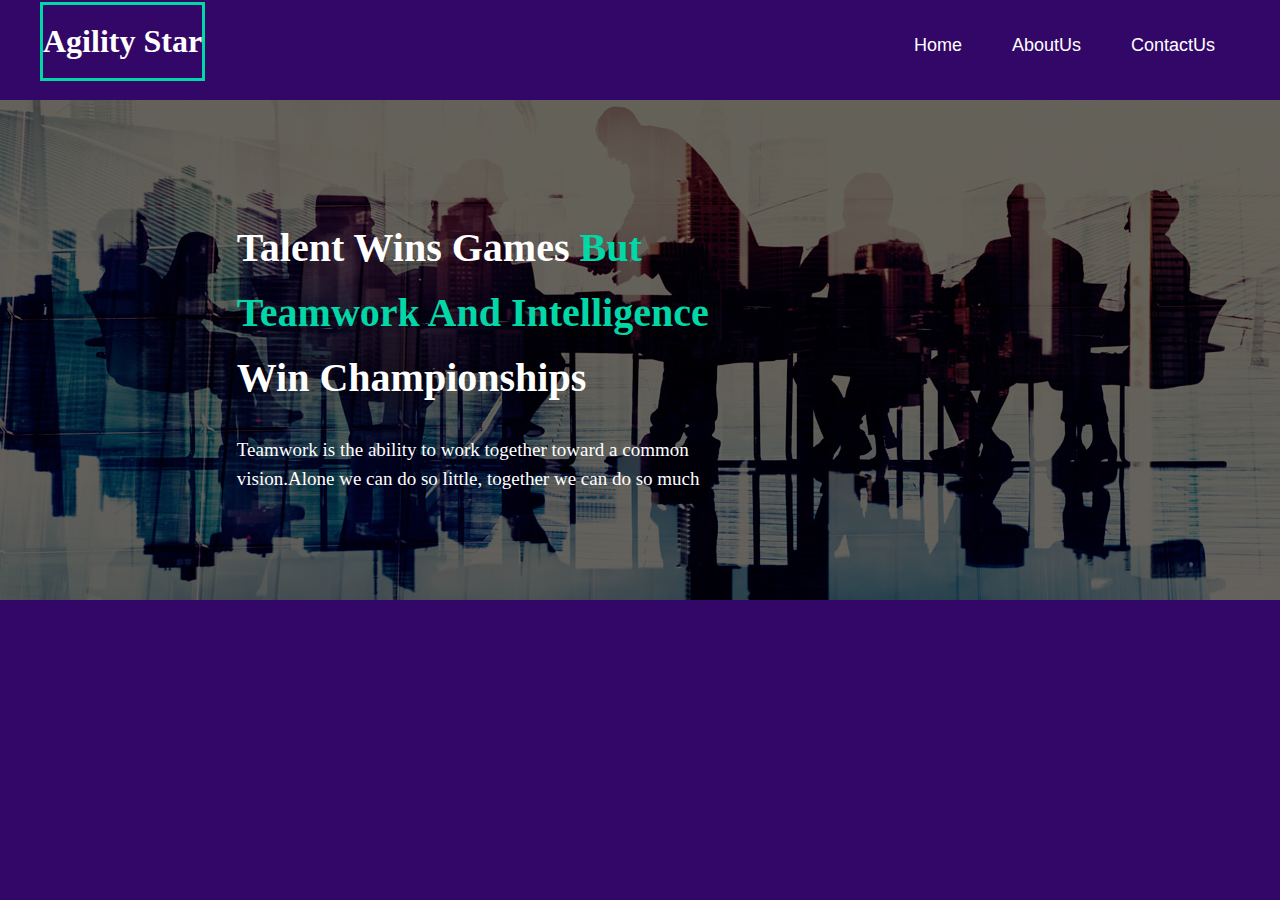
<file: Agility-Star-Website/index.html>
<!DOCTYPE html>
<html>
<head>
	<title>Agility Star</title>
	<link rel="stylesheet" type="text/css" href="css/style.css">
</head>
<body>
	<div class="container">
		<div class="main">
			<nav>
				<div class="logo">
					<h1>Agility Star</h1>
					
									</div>
				<ul>
					<li><a href="#">Home</a></li>
					<li><a href="#">AboutUs</a></li>
					<li><a href="#">ContactUs</a></li>
				</ul>
			</nav>
		</div>
	</div>
	<div class="slider">
		<div class="title">
			<h1>Talent Wins Games<span> But Teamwork And Intelligence</span> Win Championships</h1>
			<p>Teamwork is the ability to work together toward a common vision.Alone we can do so little, together we can do so much</p>
		</div>
	</div>
	
</body>
</html>
</file>
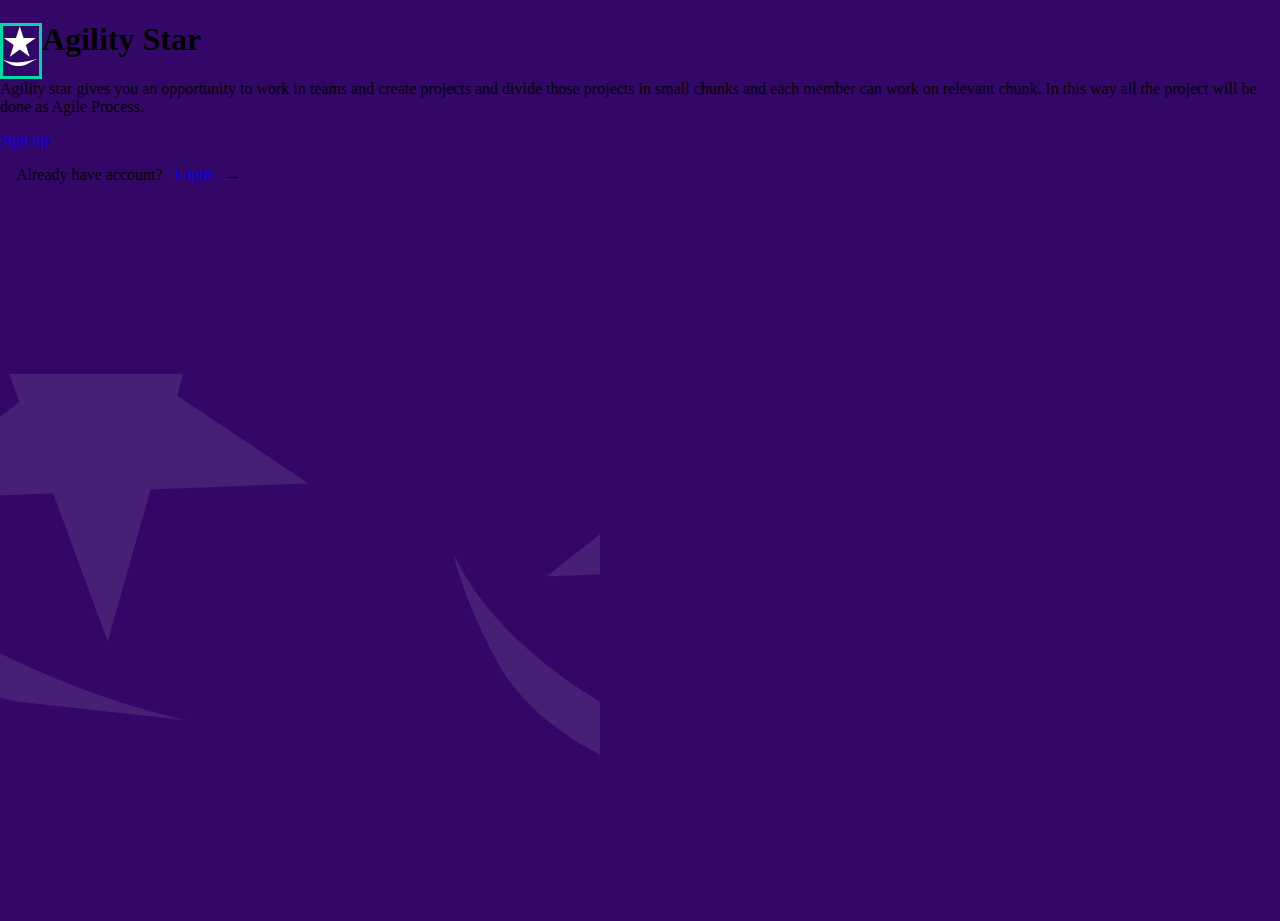
<file: landing-page.html>
<!DOCTYPE html>
<html lang="en">
<head>
    <meta charset="UTF-8">
    <meta http-equiv="X-UA-Compatible" content="IE=edge">
    <meta name="viewport" content="width=device-width, initial-scale=1.0">
    <link rel="stylesheet" href="css/style.css">
    <title>Welcome - Agility Star</title>
    <link rel="shortcut icon" href="Images/Logo.svg" type="image/x-icon">
</head>
<body>
    <section class="land-box">
        
        <div class="land-desc">
            <div class="logo-box">
                <div class="logo land-logo"><img src="Images/Logo.svg" alt="Agility-star-Logo"></div>
                <h1 class="slide-title land-title">Agility Star</h1>
             </div>
            <p class="slide-desc land-about">Agility star gives you an opportunity to work in teams and create projects and divide those projects in small chunks and each member can work on relevant chunk. In this way all the project will be done as Agile Process.</p>
        </div>
        <div class="verification-ctns">
           <a class="signup-btn" href="Authentication/Sign-up.html">Sign up</a>
           <p><span class="already">&nbsp;&nbsp;&nbsp;&nbsp;Already have account?</span>  &nbsp; <a class="login-btn" href="Authentication/Login.html">Login</a>&nbsp;&nbsp;&nbsp;&rightarrow;</p>
        </div>
<img class="top-left" src="Images/top-left-star.png">
<img class="bottom-right" src="Images/bottom-right-star.png">
    </section>
</body>
</html>
</file>
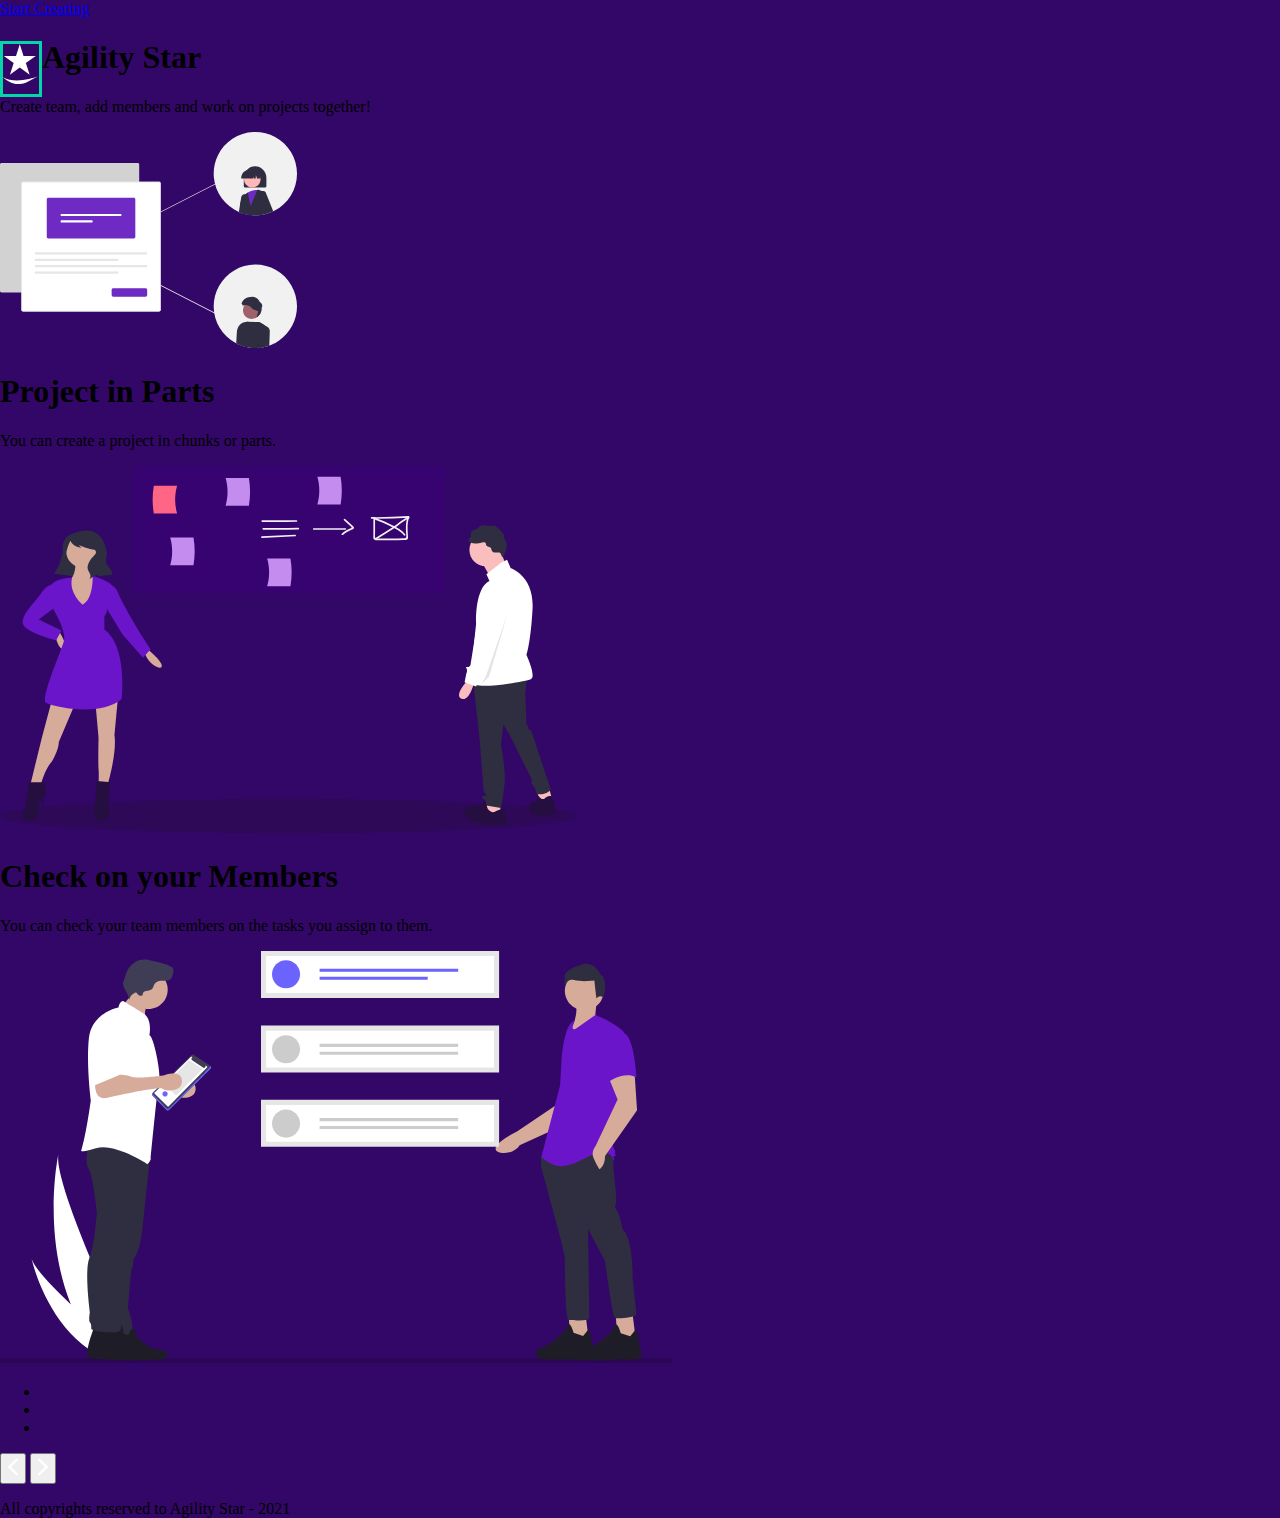
<file: slider.html>
<!DOCTYPE html>
<html lang="en">
<head>
    <meta charset="UTF-8">
    <meta http-equiv="X-UA-Compatible" content="IE=edge">
    <meta name="viewport" content="width=device-width, initial-scale=1.0">
    <link rel="stylesheet" href="css/style.css">
    <title>Agility Star - About</title>
</head>
<body>
<section class="landing-page1">
        <!-----Start Creating Button on Top-->
        <div class="top">
            <a class="start-btn" href="#">Start Creating</a>
            </div>
            <!---slide-box--->
            <div class="content-box">
            <div class="left-bold-line"></div>
        <div class="slide-position">
            <div class="carousel">
             <div class="slider-content">
                  <!----1---->
               <div class="slide slide1">
                <div class="logo-box">
                   <div class="logo"><img src="Images/Logo.svg" alt="Agility-star-Logo"></div>
                   <h1 class="slide-title">Agility Star</h1>
                </div>
                   <p class="slide-desc">Create team, add members and work on projects together!</p>
                   <div class="slide-img slide1-img">
                  <img src="Images/slide1.svg" alt="slide1-img">
                   </div>      
               </div>
           
               <!--------2-------->
               <div class="slide slide2">
                <h1 class="slide-title">Project in Parts</h1>
                <p class="slide-desc">You can create a project in chunks or parts.</p>
                   <div class="slide-img slide2-img">
                  <img src="Images/slide2.svg" alt="slide2-img">
                   </div>
            </div>
            <!--------3-------->
            <div class="slide slide3">
                <h1 class="slide-title">Check on your Members</h1>
                <p class="slide-desc">You can check your team members on the tasks you assign to them.</p>
                   <div class="slide-img slide3-img">
                  <img src="Images/slide3.svg" alt="slide3-img">
                   </div>
            </div>
            </div>
             </div>
            </div>
            </div>
            <!----Footer---->
            <div class="footer">
            <div class="cta-box">
                <ul class="circles">
                    <li class="selected"></li>
                    <li></li>
                    <li></li>
                  </ul>
                <div class="btns">
                    <button class="left">
                        <svg width="10" height="22" viewBox="0 0 18 30" fill="none" xmlns="http://www.w3.org/2000/svg">
                            <path fill-rule="evenodd" clip-rule="evenodd" d="M14.3261 29.4034L0.630323 16.4403C-0.210121 15.6449 -0.210121 14.3551 0.630324 13.5597L14.3262 0.596618C15.1666 -0.198858 16.5292 -0.198857 17.3697 0.59662C18.2101 1.3921 18.2101 2.68182 17.3697 3.4773L5.38022 14.8253L5.38022 15.1747L17.3697 26.5227C18.2101 27.3182 18.2101 28.6079 17.3697 29.4034C16.5292 30.1989 15.1666 30.1989 14.3261 29.4034Z" fill="white"/>
                            </svg>
                            
                    </button>
                    <button class="right">
                        <svg width="10" height="22" viewBox="0 0 18 30" fill="none" xmlns="http://www.w3.org/2000/svg">
                            <path fill-rule="evenodd" clip-rule="evenodd" d="M3.67385 29.4034L17.3697 16.4403C18.2101 15.6449 18.2101 14.3551 17.3697 13.5597L3.67383 0.596618C2.83339 -0.198858 1.47076 -0.198857 0.630315 0.59662C-0.21013 1.3921 -0.210129 2.68182 0.630316 3.4773L12.6198 14.8253L12.6198 15.1747L0.630331 26.5227C-0.210113 27.3182 -0.210112 28.6079 0.630333 29.4034C1.47078 30.1989 2.83341 30.1989 3.67385 29.4034Z" fill="white"/>
                            </svg>
                            
                    </button>
                </div>
            </div>
            <!-----Copyright Section---->
            <div class="copyright-section">
               <p>All copyrights reserved to Agility Star - 2021</p>
            </div>
            </div>
</section>
<script src="JS/slide.js"></script>
</body>
</html>
</file>
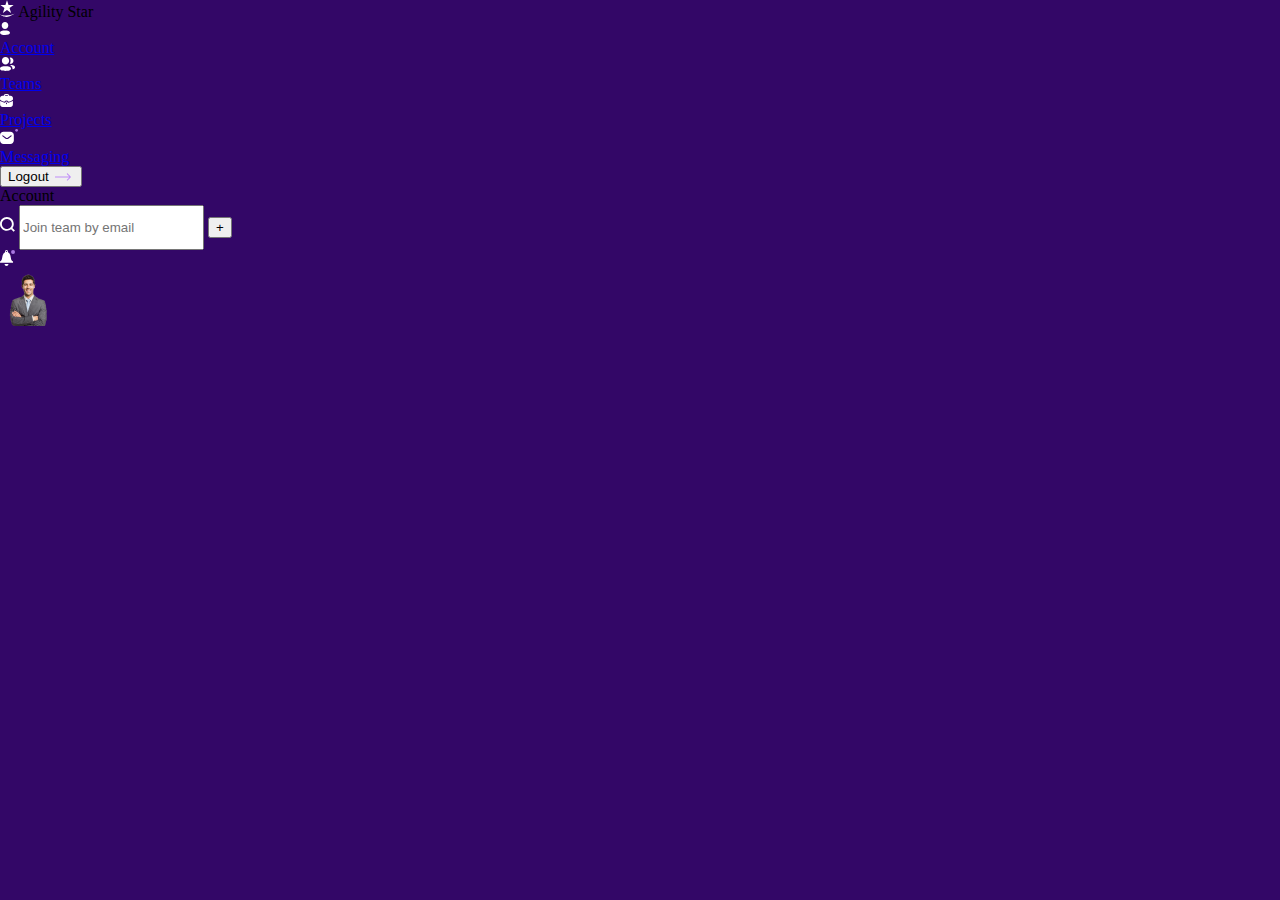
<file: Account/account.html>
<!DOCTYPE html>
<html lang="en">
<head>
    <meta charset="UTF-8">
    <meta http-equiv="X-UA-Compatible" content="IE=edge">
    <meta name="viewport" content="width=device-width, initial-scale=1.0">
    <link rel="stylesheet" href="../css/style.css">
    <title>Account - Agility Star</title>
</head>
<body>
    
    <div class="Agility-star">
        <!----Left Section----->
        <div class="menu-bar-section">
           <div class="logo-area">
               <img src="../Images/Logo.svg" width="15px">
               <span class="logo-name">Agility Star</span>
           </div>
           <div class="menu-list">
              <div class="list">
                  <a href="#" class="half-opacity full-opacity"><div class="icons"><img src="../Images/account-ico.svg" width="10px" alt="" srcset=""></div> <span class="list-name"> Account</span></a>
                 <div class="active-link"></div>
                </div>
              <div class="list">
                  <a href="#" class="half-opacity"><div class="icons"><img src="../Images/teams-ico.svg" alt="" width="15px" srcset=""></div> <span class="list-name"> Teams</span></a>
              </div>
              <div class="list">
                  <a href="#" class="half-opacity"><div class="icons"><img src="../Images/projects-ico.svg" alt="" width="13px" srcset=""></div> <span class="list-name"> Projects</span></a>
              </div>
              <div class="list">
                  <a href="#" class="half-opacity"j><div class="icons"><img src="../Images/msg-ico.svg" alt="" width="18px" srcset=""></div> <span class="list-name"> Messaging</span></a>
              </div>
           </div>
           <div class="logout-section">
              <div class="btn-outline"> <button class="logout-btn">Logout 
                  <span class="logout-arrow">
                    <svg width="22" height="8" viewBox="0 0 32 16" fill="none" xmlns="http://www.w3.org/2000/svg">
                        <path fill-rule="evenodd" clip-rule="evenodd" d="M25.3431 0.92888L31.7071 7.29284C32.0976 7.68336 32.0976 8.31653 31.7071 8.70705L25.3431 15.071C24.9526 15.4615 24.3195 15.4615 23.9289 15.071C23.5384 14.6805 23.5384 14.0473 23.9289 13.6568L28.5858 8.99995H0V6.99995H28.5858L23.9289 2.34309C23.5384 1.95257 23.5384 1.3194 23.9289 0.92888C24.3195 0.538355 24.9526 0.538355 25.3431 0.92888Z" fill="#C08DF8"/>
                        </svg>
                        
                    </span>
              </button>
              </div>
           </div>
        </div>
        <!----Right Section--->
        <div class="main-area">
            <div class="search-area">
              <div class="menu-title">
                  Account
              </div>
              <div class="search-team">
                <div class="search-box">
                    <img src="../Images/search-ico.svg" alt="" width="15px" srcset="" class="search-icon">
                 <input type="search" name="search" id="search-area" placeholder="Join team by email">
                 <button class="add-search-team-btn">+</button>
              
                </div>
                <div class="notification">
                 <img src="../Images/noti-ico.svg" alt="notification-icon" width="15px" srcset="">
                </div>
                <div class="profile-thumb">
                    <img src="../Images/man.png" alt="">
                </div>
              </div>
            </div>


        </div>
    </div>

</body>
</html>
</file>
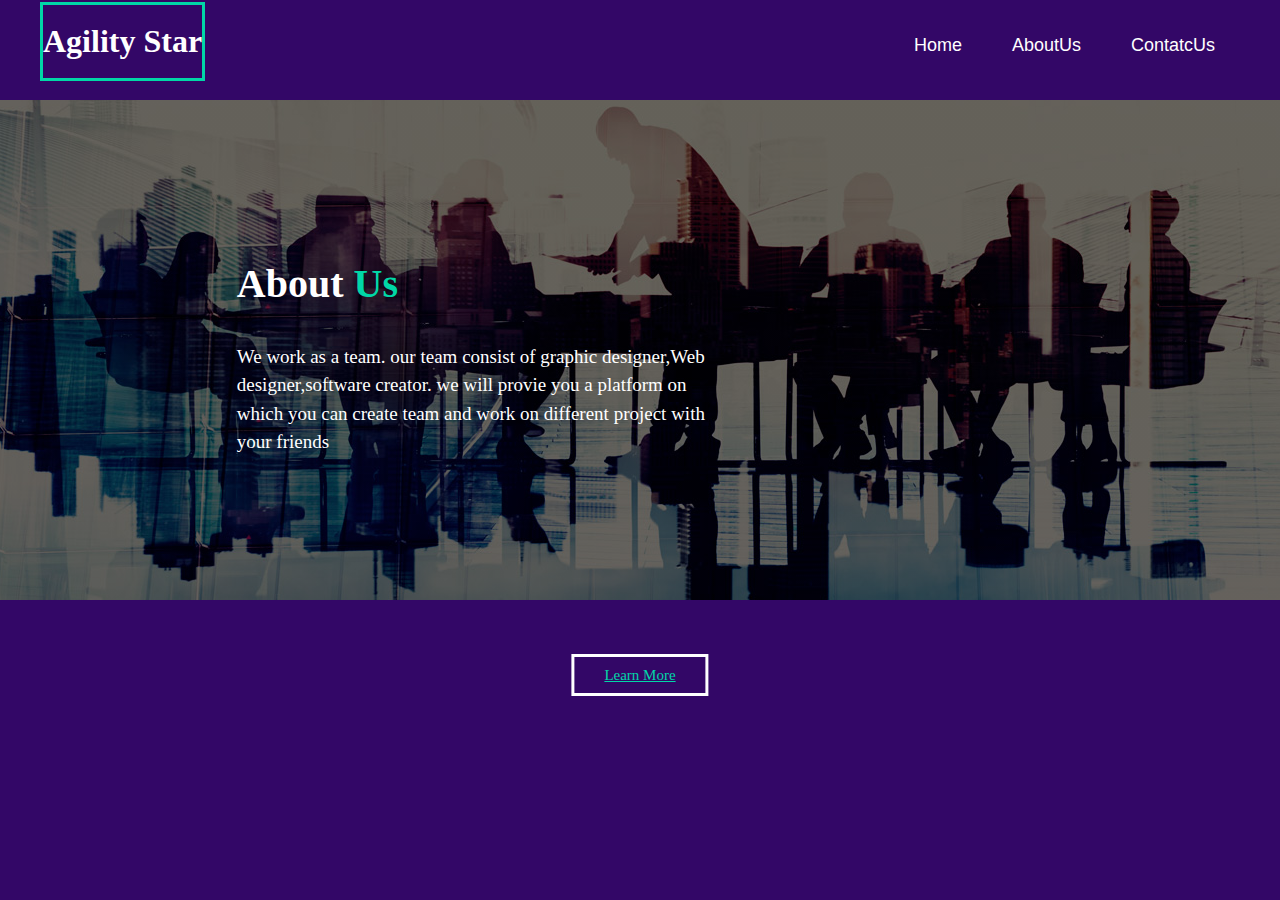
<file: Agility-Star-Website/AboutUs.html>
<!DOCTYPE html>
<html>
<head>
	<title>Agility Star</title>
	<link rel="stylesheet" type="text/css" href="css/style.css">
</head>
<body>
	<div class="container">
		<div class="main">
			<div class="logo">
					<h1>Agility Star</h1>
					
									</div>
			<nav>
				<ul>
					<li><a href="#">Home</a></li>
					<li><a href="#">AboutUs</a></li>
					<li><a href="#">ContatcUs</a></li>
				</ul>
			</nav>
		</div>
	</div>
	<div class="slider">
		<div class="title">
			<h1>About<span> Us</span> </h1>
			<p>We work as a team. our team consist of graphic designer,Web designer,software creator. we will provie you a platform on which you can create team and work on different project with your friends</p>
		</div>
	</div>
	<div class="button">
		<a href="#" class="btn">Learn More</a>
	</div>
	</body>
</html>
</file>
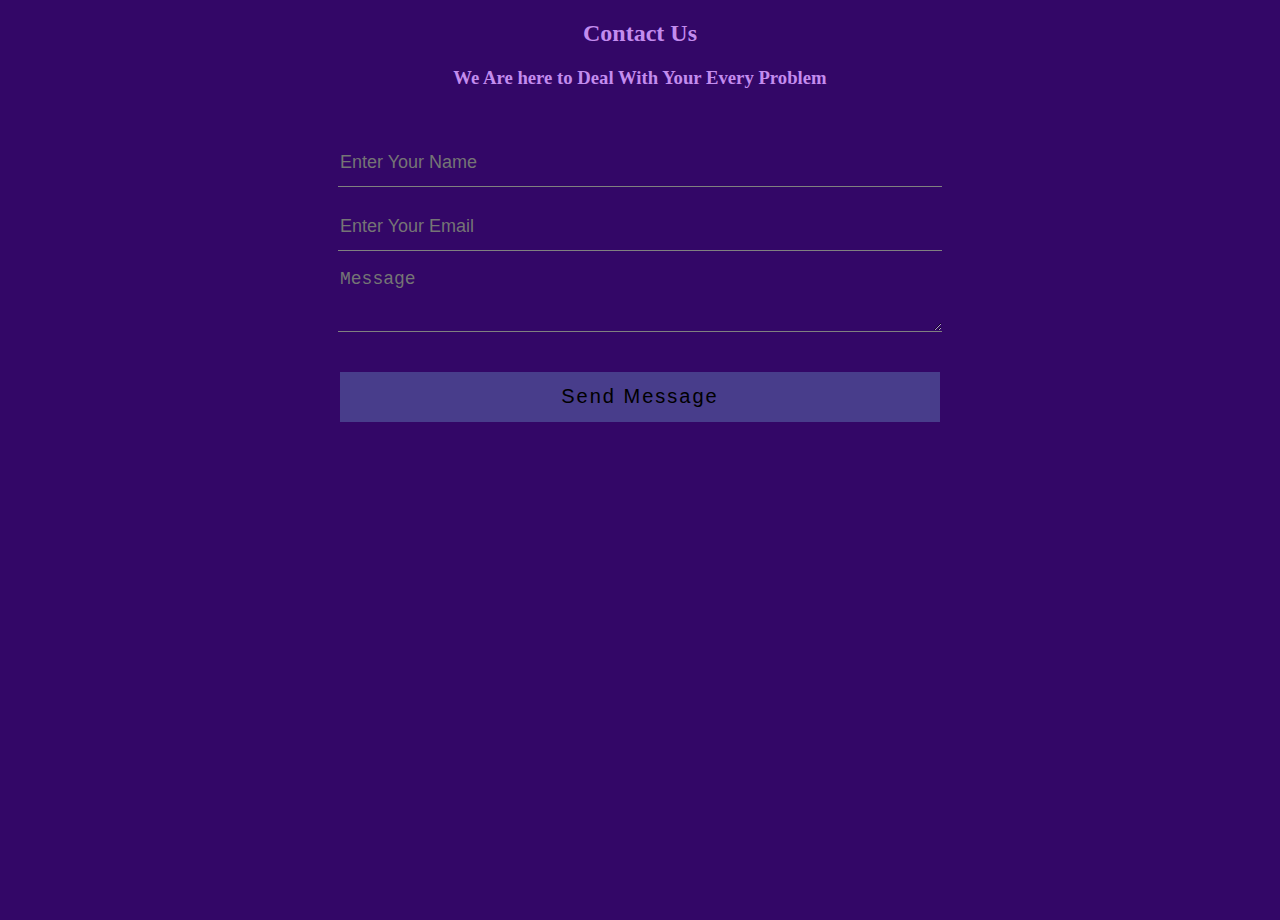
<file: Agility-Star-Website/contactUs.html>
<!DOCTYPE html>
<html>
<head>
	<title>Contact Form</title>
	<link rel="stylesheet" type="text/css" href="css/style.css">
</head>
<body>
	<div class="contactus-tittle">
		<h2>Contact Us</h2>
		<h3>We Are here to Deal With Your Every Problem</h3>
	</div>
	<div class="box">
		<form>
			<input type="text" name="name" class="form-conrol" placeholder="Enter Your Name" required><br>

<input type="email" name="email" class="form-conrol" placeholder="Enter Your Email" required><br>
<textarea name="message" class="form-conrol" placeholder="Message" rows="3" required></textarea><br>
<input type="submit" name="" class="form-conrol submit" value="Send Message"><br>

		</form>

	</div>

</body>
</html>
</file>
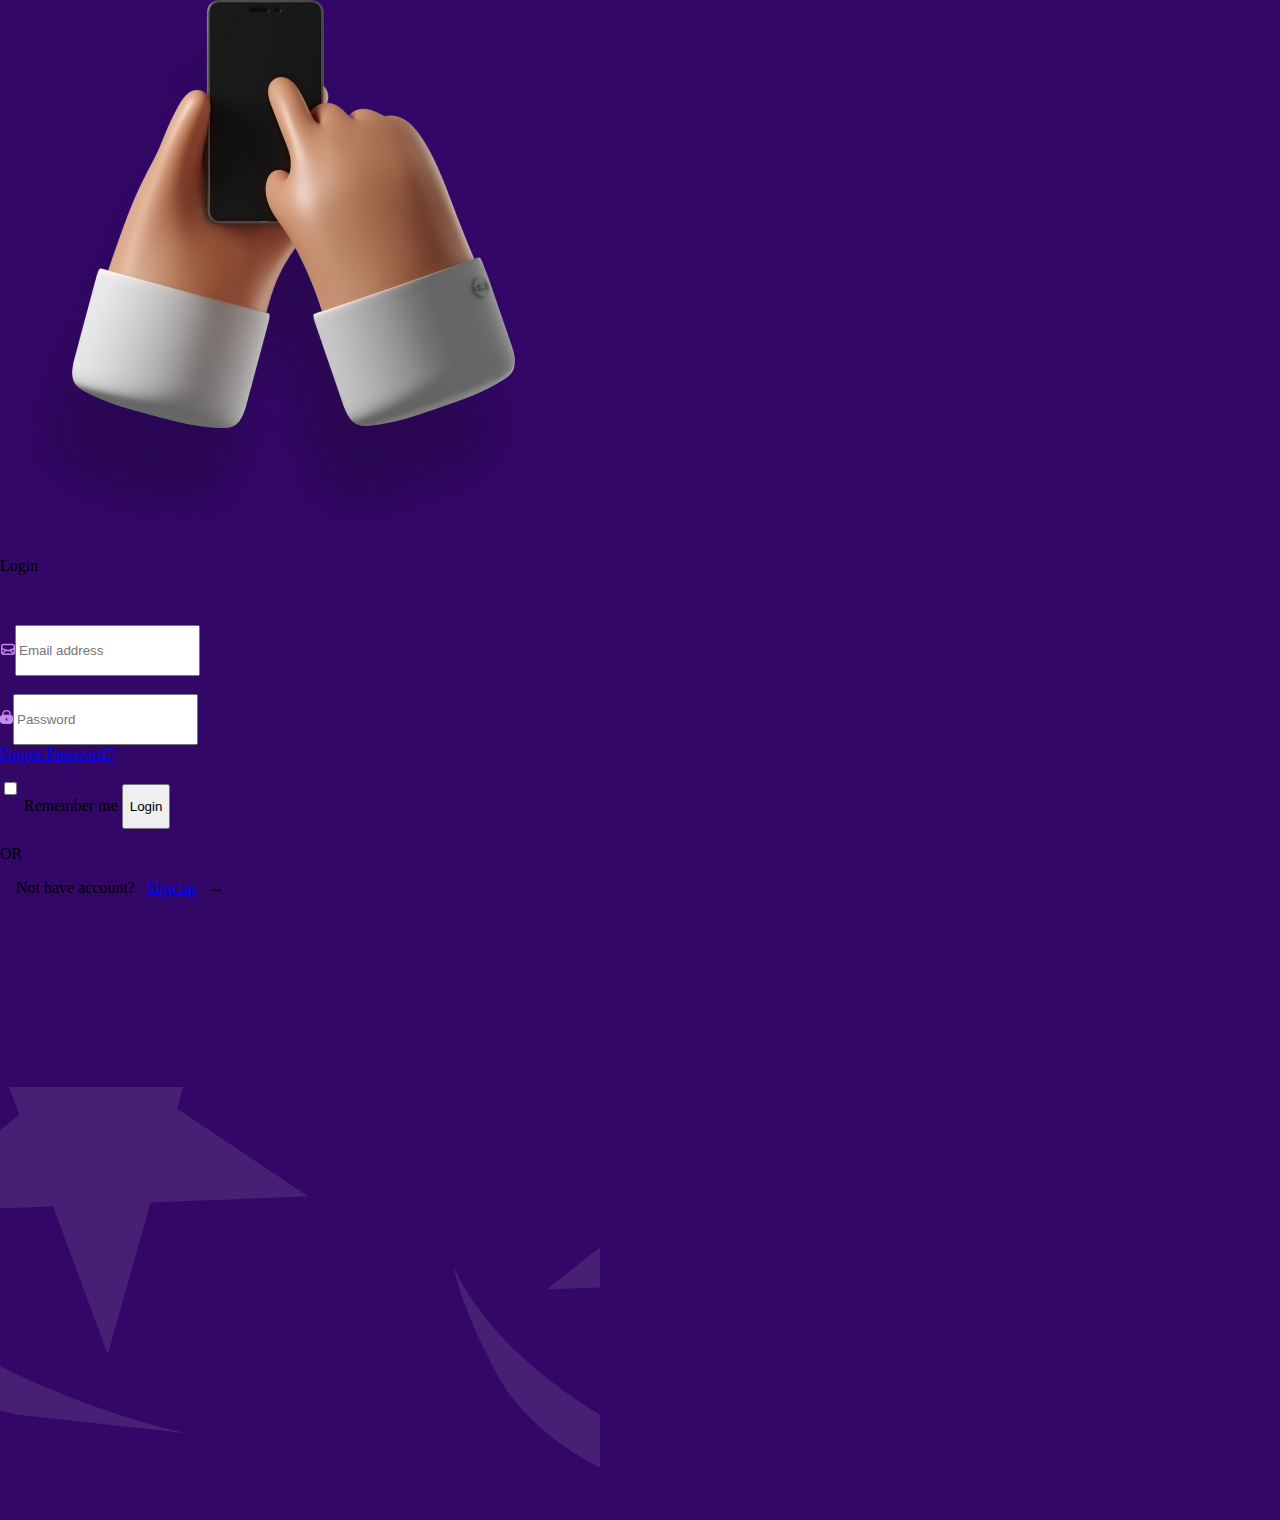
<file: Authentication/Login.html>
<!DOCTYPE html>
<html lang="en">
<head>
    <meta charset="UTF-8">
    <meta http-equiv="X-UA-Compatible" content="IE=edge">
    <meta name="viewport" content="width=device-width, initial-scale=1.0">
    <link rel="stylesheet" href="../css/style.css">
    <title>Login - Agility Star</title>
    <link rel="shortcut icon" href="../Images/Logo.svg" type="image/x-icon">
</head>
<body>
    
    <section class="sign-up">
        <div class="signup-thumb">
            <img src="../Images/login-thumb.png" alt="thumb">
        </div>
        <div class="signup-form">
            <div class="signup-title">Login</div>
        <form action="" method="post">
            <div class="email"><img class="icon" src="../Images/email-ico.svg" alt=""><input type="email" name="" id="" placeholder="Email address"></div><br/>
            <div class="pass"><img class="icon" src="../Images/password-ico.svg" alt=""><input type="password" name="pass" id="" placeholder="Password"></div>
            <div class="f-pass"><a class="forget" href="#">Forget Password?</a></div>
            
        </form>
        <div class="signup-footer">
            <div class="create-section">
                <label class="policy-accept">
               <input type="checkbox" name="" id="chkbox"> Remember me
            </label>
            <input type="submit" value="Login" class="createAcc-btn">
           </div>
           <div class="division">
              <p> OR </p>
              <span></span>
           </div>
            <p><span class="already">&nbsp;&nbsp;&nbsp;&nbsp;Not have account?</span>  &nbsp; <a class="login-btn" href="Sign-up.html">Sign up</a>&nbsp;&nbsp;&nbsp;&rightarrow;</p>
         </div>
        </div>
        <img class="top-left" src="../Images/top-left-star.png">
<img class="bottom-right" src="../Images/bottom-right-star.png">
    </section>

</body>
</html>
</file>
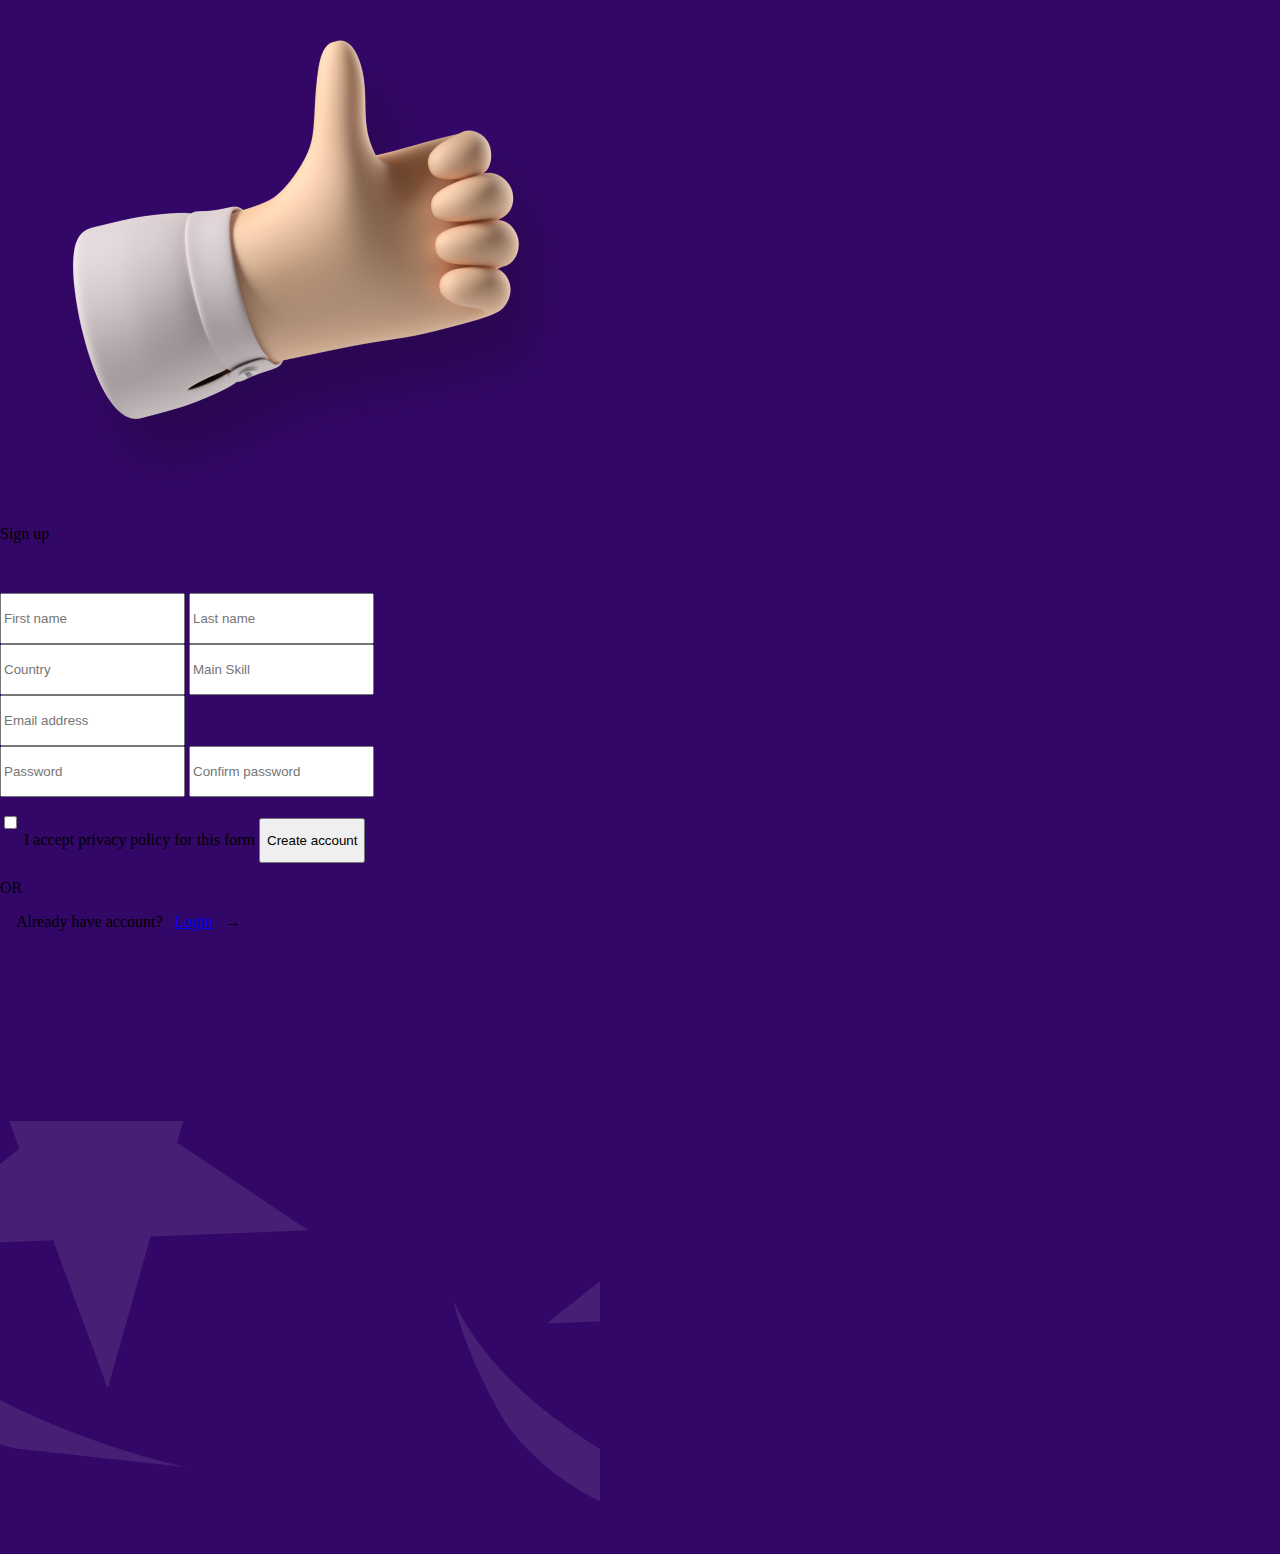
<file: Authentication/Sign-up.html>
<!DOCTYPE html>
<html lang="en">
<head>
    <meta charset="UTF-8">
    <meta http-equiv="X-UA-Compatible" content="IE=edge">
    <meta name="viewport" content="width=device-width, initial-scale=1.0">
    <link rel="stylesheet" href="../css/style.css">
    <title>Sign up - Agility Star</title>
    <link rel="shortcut icon" href="../Images/Logo.svg" type="image/x-icon">
</head>
<body>
    
    <section class="sign-up">
        <div class="signup-thumb">
            <img src="../Images/signup-thumb.png" alt="thumb">
        </div>
        <div class="signup-form">
            <div class="signup-title">Sign up</div>
        <form action="" method="post">
            <input type="text" name="first-name" id="" placeholder="First name">
            <input type="text" name="last-name" id="" placeholder="Last name"><br/>
            <input list="countries" name="country" id="" placeholder="Country">
            <input type="text" name="skill" id="" placeholder="Main Skill"> <br/>
            <input type="email" name="" id="email" placeholder="Email address"><br/>
            <input type="password" name="pass" id="" placeholder="Password">
            <input type="password" name="cnfrm-pass" id="" placeholder="Confirm password">
            
        </form>
        <div class="signup-footer">
            <div class="create-section">
                <label class="policy-accept">
               <input type="checkbox" name="" id="chkbox"> I accept privacy policy for this form
            </label>
            <input type="submit" value="Create account" class="createAcc-btn">
           </div>
           <div class="division">
              <p> OR </p>
              <span></span>
           </div>
            <p><span class="already">&nbsp;&nbsp;&nbsp;&nbsp;Already have account?</span>  &nbsp; <a class="login-btn" href="Login.html">Login</a>&nbsp;&nbsp;&nbsp;&rightarrow;</p>
         </div>
    
       
        <datalist id="countries">
          <option value="Pakistan"></option>
          <option value="London"></option>
          <option value="Amsterdam"></option>
          <option value="Los Angeles"></option>
          <option value="Dubai"></option>
          <option value="Saudi Arabia"></option>
        </datalist>
        </div>
        <img class="top-left" src="../Images/top-left-star.png">
<img class="bottom-right" src="../Images/bottom-right-star.png">
    </section>

</body>
</html>
</file>
<file: Agility-Star-Website/css/style.css>
body{

	background-color: #330767;
	padding: 0;
	margin: 0;
	height: 100vh;
	width: 50%%;
	box-sizing: border-box;


}




.container{
width: 50%%;
height: auto;
background-color: #330767;
}
.main{
max-width: 1200px;
height: auto;
margin:  auto;


}
nav{
width: 100%;
height: 100px;
background-color:#330767; 
}

.logo{
	float: left;
	border:3.5px solid #000;
	line-height: 30px;
	border-color: #01d7a7;
	font-family: Fantasy;
	color: #fff;
margin-top: 2px;

}

nav ul{
	float: right;
margin-top: 25px;
	padding: 0;
	display: flex;
	align-items: center;
	flex-direction: row;
	}

nav ul li{
	position: relative;
	padding: 0 20px;
	height: 100%;
	display: flex;
}
nav ul li a{
	z-index: 1;
	text-decoration: none;
	color: white;
	font-family: 'poppins',sans-serif;
	font-weight: 500;
	font-size: 18px;
	padding: 10px 5px;

}
/** setting for hover effect*/
nav ul li:before{

content: "";
position: absolute;
height: 33.33%;
width: 0%;
background-color: #01d7a7;
right: 0;
z-index: 0;
top: 33.33%;
transition: all 0.6s;/** this will add slow start effect*/
}

nav ul li:after{
content: "";
position: absolute;
height: 33.33%;
width: 0%;
background-color: #01d7a7;
left: 0;
z-index: 0;
bottom: 0;
transition: all 0.6s;

}
nav ul li a:before{
content: "";
position: absolute;
height: 33.33%;
width: 0%;
background-color: #01d7a7;
bottom: 66%;
left: 0;
transition: all 0.6s;

}
/**Applying hover effect on nav */
nav ul li:hover:before,
nav ul li:hover:after,
nav ul li:hover nav ul li a:before{
	width: 100%;
}

.slider{
width: 100%;
height: 500px;
background-image:linear-gradient(rgba(0,0,0,0.5),rgba(0,0,0,0.5)), url(../pic1.jpg);
background-size: center;
background-position: center;
display: flex;
align-items: center;
}

.slider .title{
width: 40%;
height: auto;
position: absolute;
left: 18.5%;

}

.slider .title h1{

	font-size: 40px;
	color: #fff;
	line-height: 65px;
}
.slider .title h1 span{
	color: #01d7a7;
}

.slider .title p{
	font-size: 19px;
	color: #fff;
	line-height: 1.5;
	margin-top: 15px;
	padding-right: 20px;
}
/**Contact us section*/

.contactus-tittle{
margin-top: 100px;
color: #C38CEE;
border-color: #000;
margin: 0;
padding: 5;
text-align: center;
font-family: Century Gothic;
}
.box {
 
margin-top: 100px;
margin: 0;
padding: 0;
text-align: center;
font-family: Century Gothic;

} 
.box h2{
	font-size: 32px;
line-height: 10px;

}

.box h3{
	font-size: 16px;
}
form{
	margin-top: 50px;
}

.form-conrol{

	width: 600px;
	background:transparent;
	border: none;
	outline: none;
	border-bottom: 1px solid gray;
	color: #fff;
	font-size: 18px;
	margin-bottom: 16px;
}
input{
	height: 45px;
}
form .submit{
	background-color: #483D8B;
	border-color: transparent;
	color: #000;
	font-size: 20px;
	letter-spacing: 2px;
	height: 50px;
	margin-top: 20px;
	transition: 0.4s ease;
}
form .submit:hover{

	background-color: #0080ff;
	cursor: pointer;
}
/**About Section*/

.about-us{
	width: 100%;
height: 500px;
background-image: url(../pic3.jpg);

}
.button{

	position: absolute;
	top:75%;
	left:50%;
	transform: translate(-50%,-50%);


}
.btn{
	border:3px solid #fff;
	padding: 10px 30px;
	color: #01d7a7;
font-size: 15px;
}
.btn:hover{
	background-color:  #999966

;
}
</file>
<file: css/style.css>
body{

	background-color: #330767;
	padding: 0;
	margin: 0;
	height: 100vh;
	width: 50%%;
	box-sizing: border-box;


}




.container{
width: 50%%;
height: auto;
background-color: #330767;
}
.main{
max-width: 1200px;
height: auto;
margin:  auto;


}
nav{
width: 100%;
height: 100px;
background-color:#330767; 
}

.logo{
	float: left;
	border:3.5px solid #000;
	line-height: 30px;
	border-color: #01d7a7;
	font-family: Fantasy;
	color: #fff;
margin-top: 2px;

}
.logo h1{

font-family: sans-serif;
font-size: 20px;
color: white;

}
nav ul{
	float: right;
margin-top: 25px;
	padding: 0;
	display: flex;
	align-items: center;
	flex-direction: row;
	}

nav ul li{
	position: relative;
	padding: 0 20px;
	height: 100%;
	display: flex;
}
nav ul li a{
	z-index: 1;
	text-decoration: none;
	color: white;
	font-family: 'poppins',sans-serif;
	font-weight: 500;
	font-size: 18px;
	padding: 10px 5px;

}
/** setting for hover effect*/
nav ul li:before{

content: "";
position: absolute;
height: 33.33%;
width: 0%;
background-color: #01d7a7;
right: 0;
z-index: 0;
top: 33.33%;
transition: all 0.6s;/** this will add slow start effect*/
}

nav ul li:after{
content: "";
position: absolute;
height: 33.33%;
width: 0%;
background-color: #01d7a7;
left: 0;
z-index: 0;
bottom: 0;
transition: all 0.6s;

}
nav ul li a:before{
content: "";
position: absolute;
height: 33.33%;
width: 0%;
background-color: #01d7a7;
bottom: 66%;
left: 0;
transition: all 0.6s;

}
/**Applying hover effect on nav */
nav ul li:hover:before,
nav ul li:hover:after,
nav ul li:hover nav ul li a:before{
	width: 100%;
}

.slider{
width: 100%;
height: 500px;
background-image:linear-gradient(rgba(0,0,0,0.5),rgba(0,0,0,0.5)), url(../pic1.jpg);
background-size: center;
background-position: center;
display: flex;
align-items: center;
}

.slider .title{
width: 40%;
height: auto;
position: absolute;
left: 18.5%;

}

.slider .title h1{

	font-size: 40px;
	color: #fff;
	line-height: 65px;
}
.slider .title h1 span{
	color: #01d7a7;
}

.slider .title p{
	font-size: 19px;
	color: #fff;
	line-height: 1.5;
	margin-top: 15px;
	padding-right: 20px;
}
/**Contact us section*/

.contactus-tittle{
margin-top: 100px;
color: #C38CEE;
border-color: #000;
margin: 0;
padding: 5;
text-align: center;
font-family: Century Gothic;
}
.box {
 
margin-top: 100px;
margin: 0;
padding: 0;
text-align: center;
font-family: Century Gothic;

} 
.box h2{
	font-size: 32px;
line-height: 10px;

}

.box h3{
	font-size: 16px;
}
form{
	margin-top: 50px;
}

.form-conrol{

	width: 600px;
	background:transparent;
	border: none;
	outline: none;
	border-bottom: 1px solid gray;
	color: #fff;
	font-size: 18px;
	margin-bottom: 16px;
}
input{
	height: 45px;
}
form .submit{
	background-color: #483D8B;
	border-color: transparent;
	color: #000;
	font-size: 20px;
	letter-spacing: 2px;
	height: 50px;
	margin-top: 20px;
	transition: 0.4s ease;
}
form .submit:hover{

	background-color: #0080ff;
	cursor: pointer;
}
/**About Section*/

.about-us{
	width: 100%;
height: 500px;
background-image: url(../pic3.jpg);

}
.button{

	position: absolute;
	top:75%;
	left:50%;
	transform: translate(-50%,-50%);


}
.button2{

	position: absolute;
	top:85%;
	left:30%;
	transform: translate(-50%,-50%);


}
.btn{
	border:3px solid #fff;
	padding: 10px 30px;
	color: #01d7a7;
font-size: 15px;
}
.btn:hover{
	background-color:  #999966

;
}
</file>
